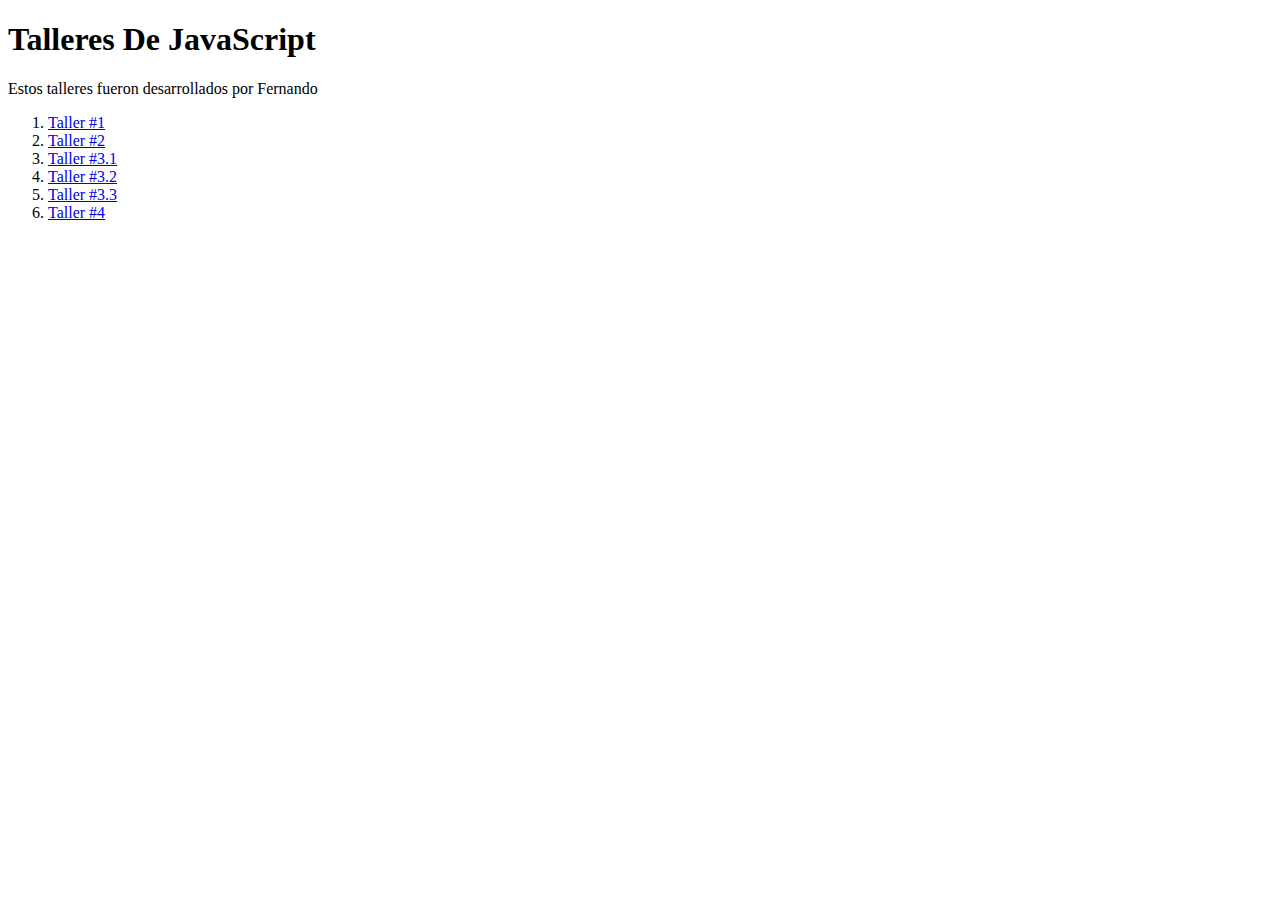
<file: index.html>
<!DOCTYPE html>
<html lang="en">
<head>
    <meta charset="UTF-8">
    <meta http-equiv="X-UA-Compatible" content="IE=edge">
    <meta name="viewport" content="width=device-width, initial-scale=1.0">
    <title>Home</title>
</head>
<body>
    <header>
        <h1>
            Talleres De JavaScript
        </h1>
        <p>Estos talleres fueron desarrollados por Fernando</p>
    </header>
    <section>
        <nav>
            <ol>
                <li><a href="./figuras.html">Taller #1</a></li>
                <li><a href="./descuentos.html">Taller #2</a></li>
                <li><a href="./promedio.html">Taller #3.1</a></li>
                <li><a href="./mediana.html">Taller #3.2</a></li>
                <li><a href="./moda.html">Taller #3.3</a></li>
                <li><a href="./salarios.html">Taller #4</a></li>
            </ol>
        </nav>
    </section>
</body>
</html>
</file>
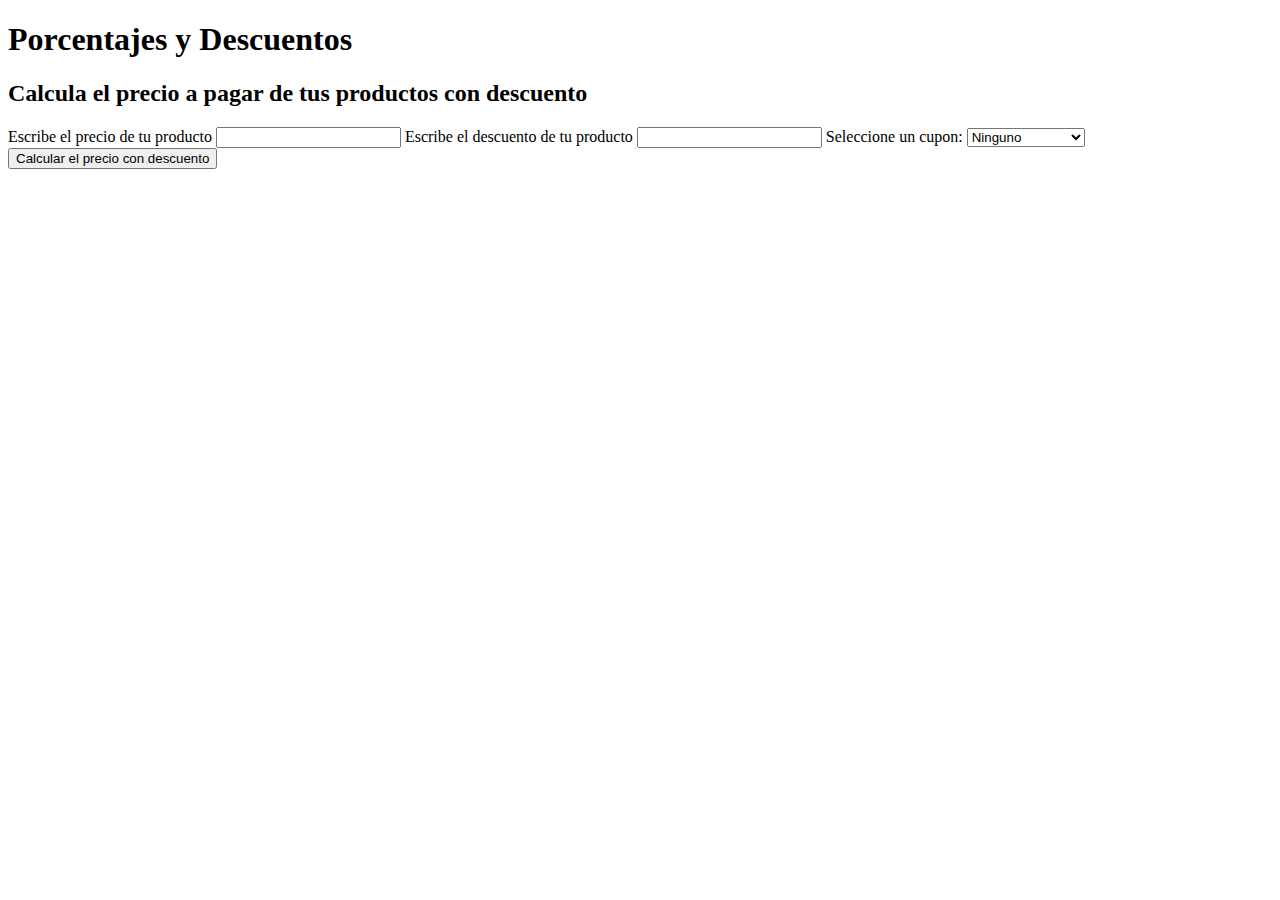
<file: descuentos.html>
<!DOCTYPE html>
<html lang="en">
<head>
    <meta charset="UTF-8">
    <meta http-equiv="X-UA-Compatible" content="IE=edge">
    <meta name="viewport" content="width=device-width, initial-scale=1.0">
    <title>Porcentajes y Descuentos</title>
</head>
<body>
    <header>
        <h1>Porcentajes y Descuentos</h1>
        <p></p>
    </header>

    <section>
        <h2>Calcula el precio a pagar de tus productos con descuento</h2>

        <form action="">
            <label for="InputPrice">Escribe el precio de tu producto</label>
            <input type="number" name="" id="InputPrice">
            <label for="InputDiscount">Escribe el descuento de tu producto</label>
            <input type="number" name="" id="InputDiscount">
            <label for="InputCupon">Seleccione un cupon: </label>
            <select name="InputCupon" id="InputCupon">
                <option value="0">Ninguno</option>
                <option value="10">Batman-10%</option>
                <option value="15">Spiderman-15%</option>
                <option value="20">Overwach-20%</option>
            </select>
            <button type="button" onclick="onClickButtonPriceDiscount()"> 
                Calcular el precio con descuento
            </button>

            <p id="ResultP"></p>
        </form>
    </section>
    
    <script src="./descuentos.js"></script>
</body>
</html>
</file>
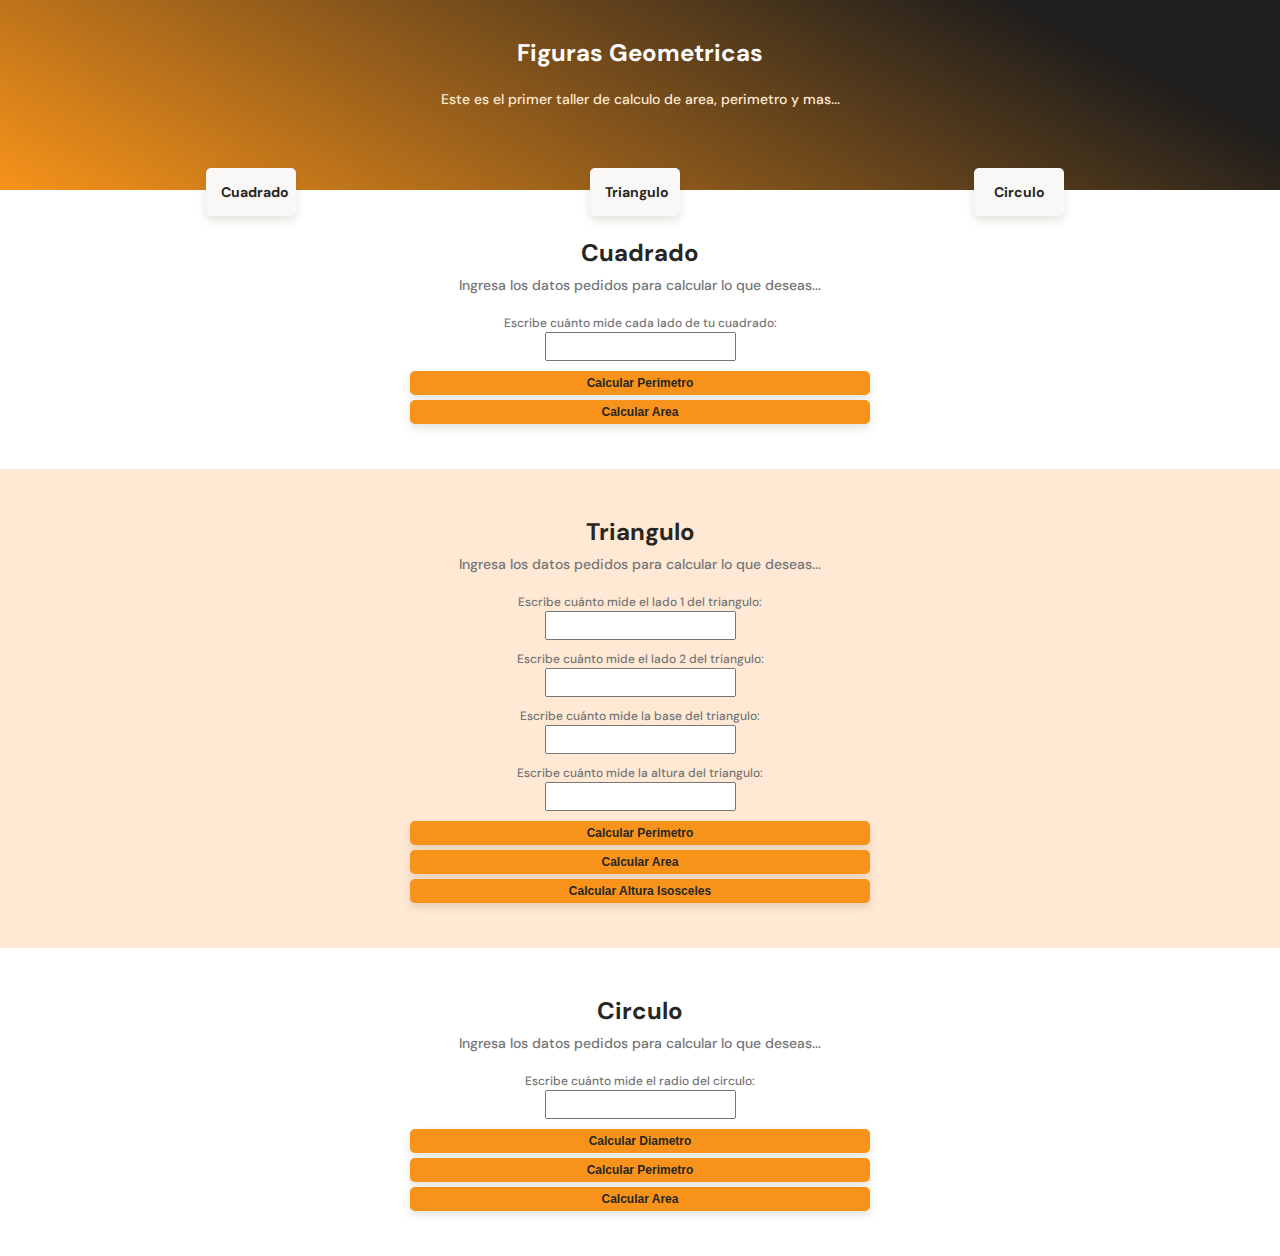
<file: figuras.html>
<!DOCTYPE html>
<html lang="en">
<head>
    <meta charset="UTF-8">
    <meta http-equiv="X-UA-Compatible" content="IE=edge">
    <meta name="viewport" content="width=device-width, initial-scale=1.0">
    <title>Figuras Geometricas</title>
    <link rel="stylesheet" href="./styles.css">
    <link rel="preconnect" href="https://fonts.googleapis.com">
    <link rel="preconnect" href="https://fonts.gstatic.com" crossorigin>
    <link href="https://fonts.googleapis.com/css2?family=DM+Sans:wght@400;500;700&family=Inter:wght@300;500&display=swap" rel="stylesheet">
</head>
<body>
    <header>
        <div class="header-title-container">
            <h1>Figuras Geometricas</h1>
            <p>Este es el primer taller de calculo de area, perimetro y mas...</p>
            <a href="#Cuadrado" class="header-button-cuadrado">Cuadrado<span></span> </a>
            <a href="#Triangulo" class="header-button-triangulo">Triangulo<span></span> </a>
            <a href="#Circulo" class="header-button-circulo">Circulo<span></span> </a>
        </div>
    </header>
    <main>
        <section id="Cuadrado" class="cuadrado-container">
            <div class="cuadrado--title">
                <h2>Cuadrado</h2>
                <p>Ingresa los datos pedidos para calcular lo que deseas...</p>
            </div>
            <form class="cuadrado-form" action="">
                <label for="InputCuadrado">Escribe cuánto mide cada lado de tu cuadrado:</label>
                <input id="InputCuadrado" type="number">
                <button type="button" onclick="calcularPerimetroCuadrado()">Calcular Perimetro</button>
                <button type="button" onclick="calcularAreaCuadrado()">Calcular Area</button>
            </form>
        </section>
        <section id="Triangulo" class="triangulo-container">
            <div class="triangulo--title">
                <h2>Triangulo</h2>
                <p>Ingresa los datos pedidos para calcular lo que deseas...</p>
            </div>
            <form class="triangulo-form" action="">
                <label for="InputTriangulo1">Escribe cuánto mide el lado 1 del triangulo:</label>
                <input id="InputTriangulo1" type="number">
                <label for="InputTriangulo2">Escribe cuánto mide el lado 2 del triangulo:</label>
                <input id="InputTriangulo2" type="number">
                <label for="InputTriangulob">Escribe cuánto mide la base del triangulo:</label>
                <input id="InputTriangulob" type="number">
                <label for="InputTrianguloa">Escribe cuánto mide la altura del triangulo:</label>
                <input id="InputTrianguloa" type="number">
                <button type="button" onclick="calcularPerimetroTriangulo()">Calcular Perimetro</button>
                <button type="button" onclick="calcularAreaTriangulo()">Calcular Area</button>
                <button type="button" onclick="calcularAlturaIsosceles()">Calcular Altura Isosceles</button>
            </form>
        </section>
        <section id="Circulo" class="circulo-container">
            <div class="circulo--title">
                <h2>Circulo</h2>
                <p>Ingresa los datos pedidos para calcular lo que deseas...</p>
            </div>
            
            <form class="circulo-form" action="">
                <label for="InputCirculo">Escribe cuánto mide el radio del circulo:</label>
                <input id="InputCirculo" type="number">
                <button type="button" onclick="calcularDiametroCirculo()">Calcular Diametro</button>
                <button type="button" onclick="calcularPerimetroCirculo()">Calcular Perimetro</button>
                <button type="button" onclick="calcularAreaCirculo()">Calcular Area</button>
            </form>
        </section>
    </main>
    <script src="./figuras.js"></script>
</body>
</html>
</file>
<file: styles.css>
:root{
    --bitcoin-orange: #F7931A;
    --soft-orange: #FFE9D5;
    --secondary-blue: #1A9AF7;
    --soft-blue: #E7F5FF;
    --warm-black: #201E1C;
    --black: #282623;
    --grey: #BABABA;
    --off-white: #FAF8F7;
    --just-white: #fff
    }
*{
    box-sizing: border-box;
    padding: 0;
    margin: 0;
}
html{
    font-size: 62.5%;
    font-family: 'DM Sans', sans-serif;
}
header{
    position: relative;
    display: flex;
    flex-direction: column;
    justify-content: center;
    width: 100%;
    min-width: 320px;
    height: 190px;
    text-align: center;
    background: linear-gradient(207.8deg, #201E1C 16.69%, #F7931A 100%);;
}
.header-title-container{
    width: 90%;
    min-width: 288px;
    max-width: 900px;
    height: 218px;
    margin-top: 40px;
    text-align: center;
    align-self: center;
}
.header-title-container h1{
    font-family: DM Sans;
    font-style: normal;
    color: white;
    font-weight: bold;
    font-size: 2.4rem;
    line-height: 2.6rem;
    padding-bottom: 2.4rem;
}
.header-title-container p{
    font-family: DM Sans;
    font-style: normal;
    font-weight: 500;
    font-size: 1.4rem;
    line-height: 1.8rem;
    color: var(--soft-orange);
    text-align: center; 
}
.header-title-container .header-button-cuadrado{
    position: absolute;
    left: calc(20% - 50px);
    top: 150px;
    display: block;
    margin-top: 18px;
    padding: 15px;
    width: 90px;
    height: 48px;
    background-color: var(--off-white);
    /* Sombra */
    box-shadow: 0px 4px 8px rgba(89, 73, 30, 0.16);
    border: none;
    border-radius: 5px;
    font-size: 1.4rem;
    font-weight: bold;
    text-decoration: none;
    color: var(--black);
}
.header-title-container .header-button-triangulo{
    position: absolute;
    left: calc(50% - 50px);
    top: 150px;
    display: block;
    margin-top: 18px;
    padding: 15px;
    width: 90px;
    height: 48px;
    background-color: var(--off-white);
    /* Sombra */
    box-shadow: 0px 4px 8px rgba(89, 73, 30, 0.16);
    border: none;
    border-radius: 5px;
    font-size: 1.4rem;
    font-weight: bold;
    text-decoration: none;
    color: var(--black);
}
.header-title-container .header-button-circulo{
    position: absolute;
    left: calc(80% - 50px);
    top: 150px;
    display: block;
    margin-top: 18px;
    padding: 15px;
    width: 90px;
    height: 48px;
    background-color: var(--off-white);
    /* Sombra */
    box-shadow: 0px 4px 8px rgba(89, 73, 30, 0.16);
    border: none;
    border-radius: 5px;
    font-size: 1.4rem;
    font-weight: bold;
    text-decoration: none;
    color: var(--black);
}
.cuadrado-container{
    width: 100%;
    min-width: 320px;
    padding-bottom: 20px;
    text-align: center;
    margin: 0 auto;
}
.cuadrado--title{
    width: 90%;
    min-width: 288px;
    height: auto;
    margin: 0 auto;
    margin-bottom: 20px;
}
.cuadrado--title h2{
    padding-top: 50px;
    font-size: 2.4rem;
    font-weight: bold;
    line-height: 2.6rem;
    color: var(--black);
}
.cuadrado--title p{
    padding-top: 10px;
    font-size: 1.4rem;
    font-weight: 500;
    line-height: 1.8rem;
    color: #757575;
}
.cuadrado-form{
    position: relative;
    display: flex;
    flex-direction: column;
    justify-content: space-evenly;
    width: 90%;
    min-width: 320px;
    padding-bottom: 20px;
    text-align: center;
    align-items: center;
    margin: 0 auto;
}
.cuadrado-form label{
    font-size: 1.2rem;
    font-weight: 500;
    line-height: 1.8rem;
    color: #757575; 
}
.cuadrado-form input{
    padding: 5px;
    margin-bottom: 10px;
}
.cuadrado-form button{
    width: 40%;
    background-color: var(--bitcoin-orange);
    border-radius: 5px;
    margin-bottom: 5px;
    padding: 5px;
    box-shadow: 0px 4px 8px rgba(89, 73, 30, 0.16);
    border: none;
    border-radius: 5px;
    font-size: 1.2rem;
    font-weight: bold;
    text-decoration: none;
    color: var(--black);
}

.triangulo-container{
    width: 100%;
    min-width: 320px;
    padding-bottom: 20px;
    text-align: center;
    background-color: var(--soft-orange);
}
.triangulo--title{
    width: 90%;
    min-width: 288px;
    height: auto;
    margin: 0 auto;
    margin-bottom: 20px;
}
.triangulo--title h2{
    padding-top: 50px;
    font-size: 2.4rem;
    font-weight: bold;
    line-height: 2.6rem;
    color: var(--black);
}
.triangulo--title p{
    padding-top: 10px;
    font-size: 1.4rem;
    font-weight: 500;
    line-height: 1.8rem;
    color: #757575;
}
.triangulo-form{
    position: relative;
    display: flex;
    flex-direction: column;
    justify-content: space-evenly;
    width: 90%;
    min-width: 320px;
    padding-bottom: 20px;
    text-align: center;
    align-items: center;
    margin: 0 auto;
}
.triangulo-form label{
    font-size: 1.2rem;
    font-weight: 500;
    line-height: 1.8rem;
    color: #757575; 
}
.triangulo-form input{
    padding: 5px;
    margin-bottom: 10px;
}
.triangulo-form button{
    width: 40%;
    background-color: var(--bitcoin-orange);
    border-radius: 5px;
    margin-bottom: 5px;
    padding: 5px;
    box-shadow: 0px 4px 8px rgba(89, 73, 30, 0.16);
    border: none;
    border-radius: 5px;
    font-size: 1.2rem;
    font-weight: bold;
    text-decoration: none;
    color: var(--black);
}

.circulo-container{
    width: 100%;
    min-width: 320px;
    padding-bottom: 20px;
    text-align: center;
}
.circulo--title{
    width: 90%;
    min-width: 288px;
    height: auto;
    margin: 0 auto;
    margin-bottom: 20px;
}
.circulo--title h2{
    padding-top: 50px;
    font-size: 2.4rem;
    font-weight: bold;
    line-height: 2.6rem;
    color: var(--black);
}
.circulo--title p{
    padding-top: 10px;
    font-size: 1.4rem;
    font-weight: 500;
    line-height: 1.8rem;
    color: #757575;
}
.circulo-form{
    position: relative;
    display: flex;
    flex-direction: column;
    justify-content: space-evenly;
    width: 90%;
    min-width: 320px;
    padding-bottom: 20px;
    text-align: center;
    align-items: center;
    margin: 0 auto;
}
.circulo-form label{
    font-size: 1.2rem;
    font-weight: 500;
    line-height: 1.8rem;
    color: #757575; 
}
.circulo-form input{
    padding: 5px;
    margin-bottom: 10px;
}
.circulo-form button{
    width: 40%;
    background-color: var(--bitcoin-orange);
    border-radius: 5px;
    margin-bottom: 5px;
    padding: 5px;
    box-shadow: 0px 4px 8px rgba(89, 73, 30, 0.16);
    border: none;
    border-radius: 5px;
    font-size: 1.2rem;
    font-weight: bold;
    text-decoration: none;
    color: var(--black);
}
</file>
